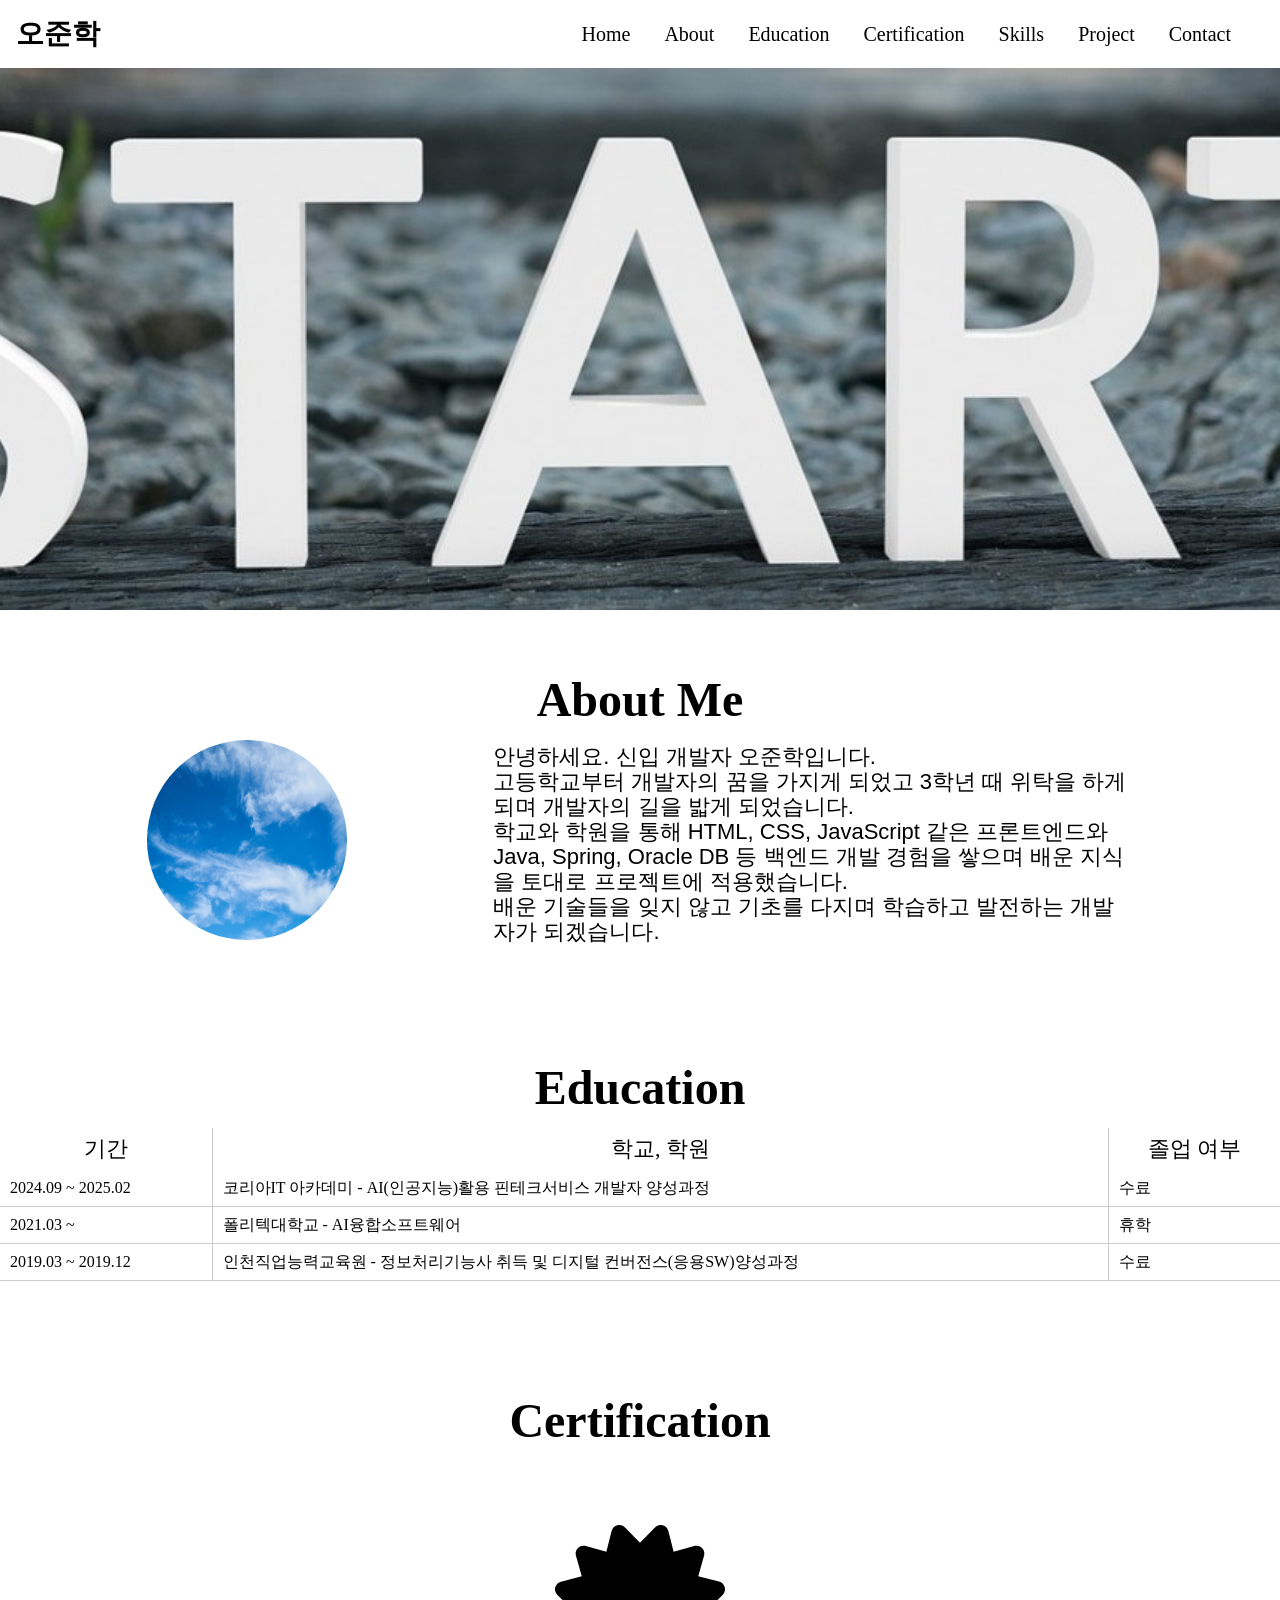
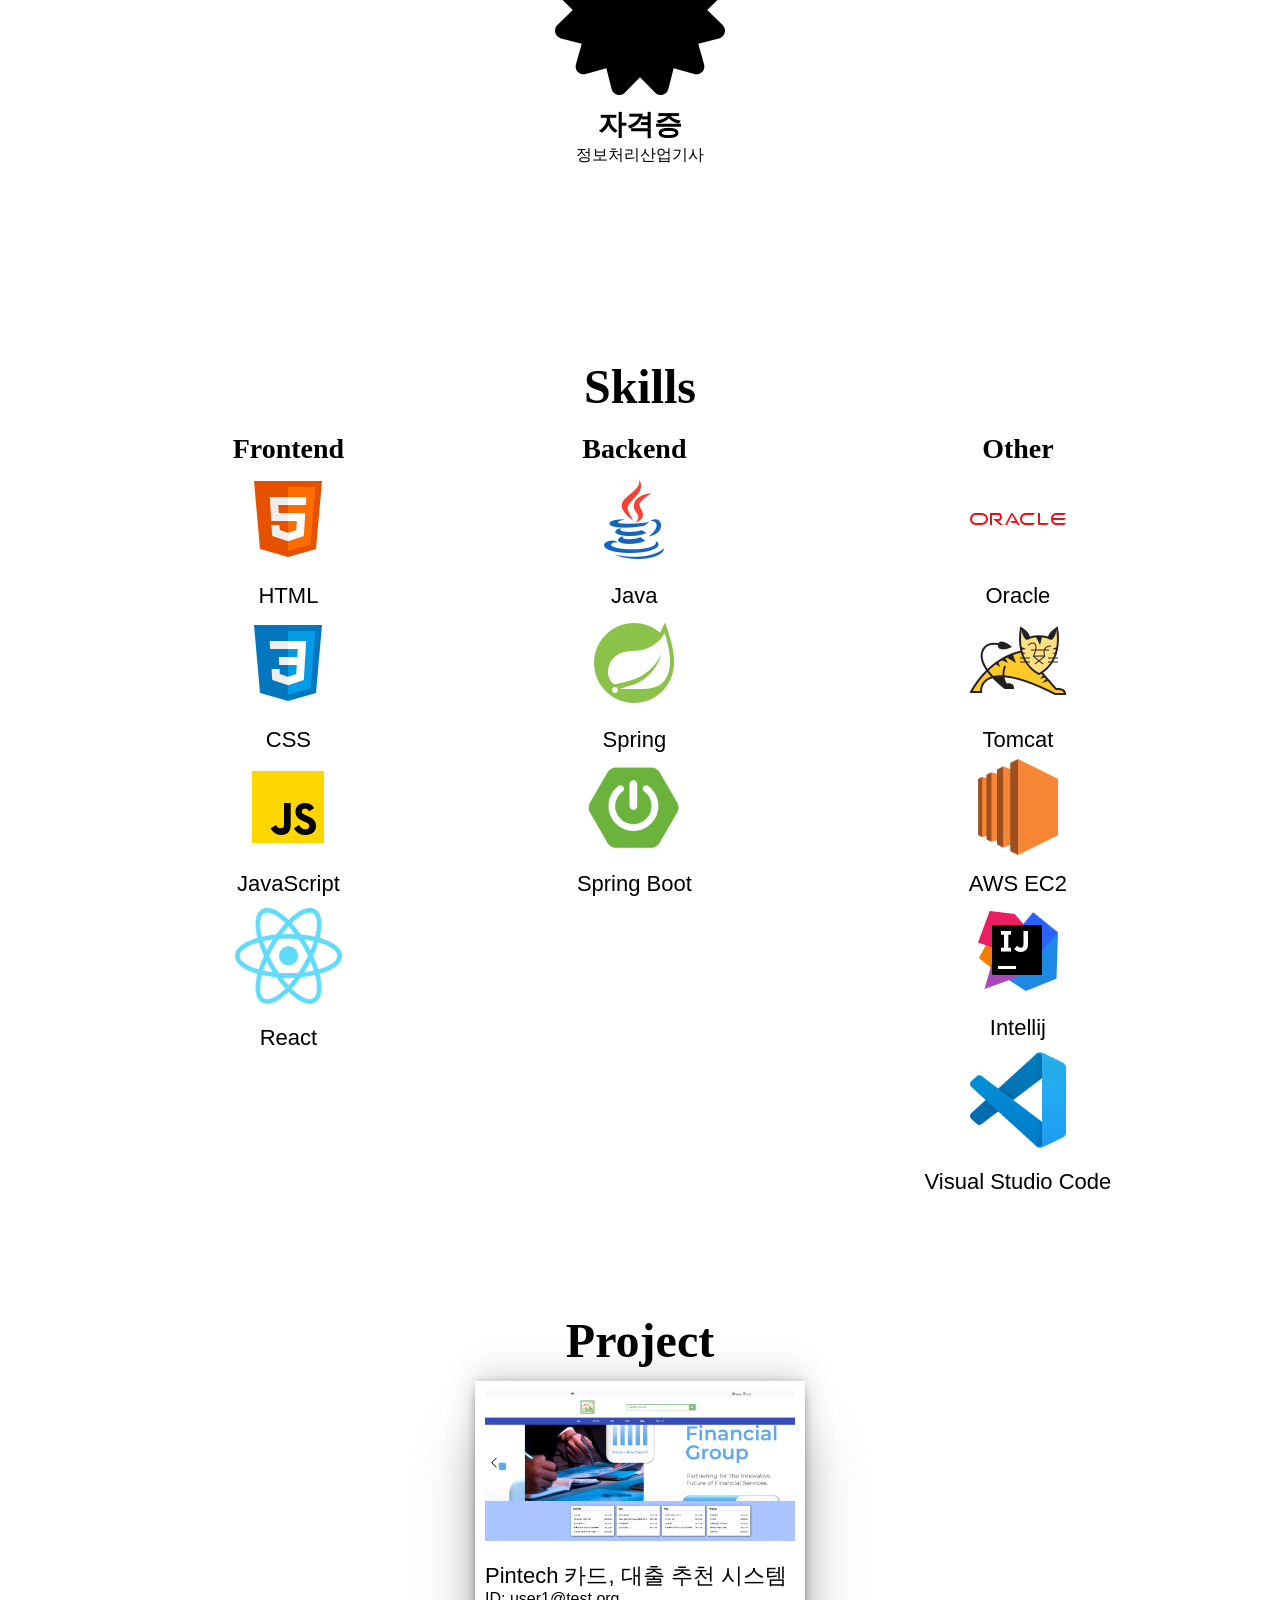
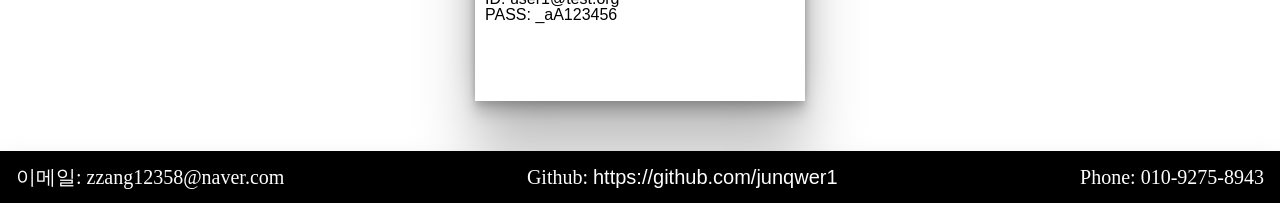
<file: index.html>
<!DOCTYPE html>
<html lang="en">
<head>
    <meta charset="UTF-8">
    <link rel="stylesheet" href="reset.css">
    <link rel="stylesheet" href="style.css">
    <link rel="preconnect" href="https://fonts.googleapis.com">
    <link rel="preconnect" href="https://fonts.gstatic.com" crossorigin>
    <link href="https://fonts.googleapis.com/css2?family=Open+Sans:ital,wght@0,300..800;1,300..800&display=swap" rel="stylesheet">
    <title>My Porfolio</title>
</head>
<body>
    <header>
        <nav class="_header">
            <div class="logo">
                <a href="#">오준학</a>
            </div>
            <div class="right">
                <ul class="navbar_menu">
                    <li class="navbar_menu_item" data-link="#home">
                            Home
                    </li>
                    <li class="navbar_menu_item" data-link="#about">
                        About
                    </li>
                    <li class="navbar_menu_item" data-link="#education">
                        Education
                    </li>
                    <li class="navbar_menu_item" data-link="#certification">
                        Certification
                    </li>
                    <li class="navbar_menu_item" data-link="#skills">
                        Skills
                    </li>
                    <li class="navbar_menu_item" data-link="#project">
                        Project
                    </li>
                    <li class="navbar_menu_item" data-link="#contact">
                        Contact
                    </li>
                </ul>
            </div>
        </nav>
    </header>
    <main>
        <section id="home">
        </section>
        <section id="about" class="section">
            <div class="section-container">
                <section id="about_me" class="card">
                    <h1 class="title">About Me</h1>
                    <div class="about_container">
                        <div class="about_left">
                            <img src="photo/cloud.jpg" alt="" class="about_img">
                        </div>
                        <p class="about_right">
                            안녕하세요. 신입 개발자 오준학입니다.<br>
                            고등학교부터 개발자의 꿈을 가지게 되었고 3학년 때 위탁을 하게되며 개발자의 길을 밟게 되었습니다.<br>
                            학교와 학원을 통해 HTML, CSS, JavaScript 같은 프론트엔드와 Java, Spring, Oracle DB 등 백엔드 개발 경험을 쌓으며 배운 지식을 토대로 프로젝트에 적용했습니다.<br>
                            배운 기술들을 잊지 않고 기초를 다지며 학습하고 발전하는 개발자가 되겠습니다.
                        </p>
                    </div>
                </section>
                <section id="education" class="card">
                    <h1 class="title">Education</h1>
                    <table class="education_table">
                        <thead>
                            <tr>
                                <th>기간</th>
                                <th>학교, 학원</th>
                                <th>졸업 여부</th>
                            </tr>
                        </thead>
                        <tbody>
                            <tr>
                                <td>
                                    2024.09 ~ 2025.02
                                </td>
                                <td>
                                    코리아IT 아카데미 - AI(인공지능)활용 핀테크서비스 개발자 양성과정
                                </td>
                                <td>
                                    수료
                                </td>
                            </tr>
                            <tr>
                                <td>
                                    2021.03 ~ 
                                </td>
                                <td>
                                    폴리텍대학교 - AI융합소프트웨어
                                </td>
                                <td>
                                    휴학
                                </td>
                            </tr>
                            <tr>
                                <td>
                                    2019.03 ~ 2019.12
                                </td>
                                <td>
                                    인천직업능력교육원 - 정보처리기능사 취득 및 디지털 컨버전스(응용SW)양성과정
                                </td>
                                <td>
                                    수료
                                </td>
                            </tr>
                        </tbody>
                    </table>
                </section>
                <section id="certification" class="card">
                    <h1 class="title">Certification</h1>
                    <div class="certification_container">
                        <div class="certication">
                            <div class="certification_icon">
                                <svg xmlns="http://www.w3.org/2000/svg" viewBox="0 0 512 512" ><path d="M211 7.3C205 1 196-1.4 187.6 .8s-14.9 8.9-17.1 17.3L154.7 80.6l-62-17.5c-8.4-2.4-17.4 0-23.5 6.1s-8.5 15.1-6.1 23.5l17.5 62L18.1 170.6c-8.4 2.1-15 8.7-17.3 17.1S1 205 7.3 211l46.2 45L7.3 301C1 307-1.4 316 .8 324.4s8.9 14.9 17.3 17.1l62.5 15.8-17.5 62c-2.4 8.4 0 17.4 6.1 23.5s15.1 8.5 23.5 6.1l62-17.5 15.8 62.5c2.1 8.4 8.7 15 17.1 17.3s17.3-.2 23.4-6.4l45-46.2 45 46.2c6.1 6.2 15 8.7 23.4 6.4s14.9-8.9 17.1-17.3l15.8-62.5 62 17.5c8.4 2.4 17.4 0 23.5-6.1s8.5-15.1 6.1-23.5l-17.5-62 62.5-15.8c8.4-2.1 15-8.7 17.3-17.1s-.2-17.4-6.4-23.4l-46.2-45 46.2-45c6.2-6.1 8.7-15 6.4-23.4s-8.9-14.9-17.3-17.1l-62.5-15.8 17.5-62c2.4-8.4 0-17.4-6.1-23.5s-15.1-8.5-23.5-6.1l-62 17.5L341.4 18.1c-2.1-8.4-8.7-15-17.1-17.3S307 1 301 7.3L256 53.5 211 7.3z"/></svg>
                            </div>
                            <div>
                                <h2 class="certification_title">자격증</h2>
                                <p class="certification_description">정보처리산업기사</p>
                            </div>
                        </div>
                    </div>
                </section>
                <section id="skills" class="card">
                    <h1 class="title">Skills</h1>
                    <div class="skills_container">
                        <div class="front">
                            <h2>Frontend</h2>
                            <div class="language">
                                <div class="language_icon">
                                    <img class="html" src="photo/html.png" alt="">
                                </div>
                                <p>HTML</p>
                            </div>
                            <div class="language">
                                <div class="language_icon">
                                    <img class="css" src="photo/css.png" alt="">
                                </div>
                                <p>CSS</p>
                            </div>
                            <div class="language">
                                <div class="language_icon">
                                    <img class="javascript" src="photo/javascript.png" alt="">
                                </div>
                                <p>JavaScript</p>
                            </div>
                            <div class="language">
                                <div class="language_icon">
                                    <img class="react" src="photo/react.png" alt="">
                                </div>
                                <p>React</p>
                            </div>
                        </div>
                        <div class="back">
                            <h2>Backend</h2>
                            <div class="language">
                                <div class="language_icon">
                                    <img class="java" src="photo/java.png" alt="">
                                </div>
                                <p>Java</p>
                            </div>
                            <div class="language">
                                <div class="language_icon">
                                    <img class="spring" src="photo/spring.png" alt="">
                                </div>
                                <p>Spring</p>
                            </div>
                            <div class="language">
                                <div class="language_icon">
                                    <img class="springboot" src="photo/springboot.png" alt="">
                                </div>
                                <p>Spring Boot</p>
                            </div>
                        </div>
                        <div class="other">
                            <h2>Other</h2>
                            <div class="language">
                                <div class="language_icon">
                                    <img class="oracle" src="photo/oracle.png" alt="">
                                </div>
                                <p>Oracle</p>
                            </div>
                            <div class="language">
                                <div class="language_icon">
                                    <img class="tomcat" src="photo/tomcat.png" alt="">
                                </div>
                                <p>Tomcat</p>
                            </div>
                            <div class="language">
                                <div class="language_icon">
                                    <img class="awsec2" src="photo/awsec2.png" alt="">
                                </div>
                                <p>AWS EC2</p>
                            </div>
                            <div class="language">
                                <div class="language_icon">
                                    <img class="intellij" src="photo/intellij.png" alt="">
                                </div>
                                <p>Intellij</p>
                            </div>
                            <div class="language">
                                <div class="language_icon">
                                    <img class="vscode" src="photo/vscode.png" alt="">
                                </div>
                                <p>Visual Studio Code</p>
                            </div>
                        </div>
                    </div>
                </section>
                <section id="project" class="card">
                    <h1 class="title">Project</h1>
                    <div class="project_container">
                        <div class="project_content">
                            <a href="https://cis-pintech.onedu.blue/">
                                <div class="img_content">
                                </div>
                                <div class="project_description">
                                    <p>
                                        Pintech 카드, 대출 추천 시스템
                                    </p>
                                    ID: user1@test.org<br>
                                    PASS: _aA123456
                                </div>
                            </a>
                        </div>
                    </div>
                </section>
            </div>
        </section>
    </main>
    <footer>
        <div id="contact">
            <div class="email">
                이메일: zzang12358@naver.com
            </div>
            <div class="github">
                Github: <a href="https://github.com/junqwer1">https://github.com/junqwer1</a>
            </div>
            <div class="phone">
                Phone: 010-9275-8943
            </div>
        </div>
    </footer>
    <script src="script.js"></script>
</body>
</html>
</file>
<file: style.css>
:root {
    --font-large: 48px;
    --font-medium: 28px;
    --font-regular: 22px;
    --font-small: 16px;
    --font-micro: 14px;
    --weight-bold: 700;
    --weight-semi-bold: 600;
    --weight-regular: 400;
    --size-border-radius: 4px;
}

.open-sans-600 {
    font-family: "Open Sans-600", sans-serif;
    font-optical-sizing: auto;
    font-weight: 600;
    font-style: normal;
    font-variation-settings:
      "wdth" 100;
}

h1 {
    font-size: var(--font-large);
    font-weight: var(--weight-bold);
    color: var(--color-black);
    margin: 16px 0;
}

h2 {
    font-size: var(--font-medium);
    font-weight: var(--weight-semi-bold);
    color: var(--color-black);
    margin: 8px 0;
}

h3 {
    font-size: var(--font-regular);
    font-weight: var(--weight-regular);
    color: var(--color-black);
    margin: 8px 0;
}

p {
    font-size: var(--font-regular);
    font-weight: var(--weight-regular);
    color: var(--color-black);
    margin: 4px 0;
    font-family: 'Jua', sans-serif;
}

a{
    text-decoration: none;
    color: black;
    font-family: 'Jua', sans-serif;
}

/* header S */
header{
    position: fixed;
    width: 100%;
    background-color: white;
    box-shadow: rgba(0, 0, 0, 0.1) 0px 10px 15px -3px, rgba(0, 0, 0, 0.05) 0px 4px 6px -2px;
}

._header {
    display: flex;
    justify-content: space-between;
    max-width: 1400px;
    padding: 16px;
    margin: 0 auto;
    align-items: center;
    font-size: 20px;
    box-shadow: rgba(149, 157, 165, 0.2) 0px 8px 24px;
}

.logo {
    font-size: var(--font-medium);
    font-weight: var(--weight-semi-bold);
}

.logo > a{
    text-decoration: none;
    color: black;
}

.left > p {
    font-family: "Open Sans-600";
}

.navbar_menu {
    display: flex;
    margin: 0 16px;
}

.navbar_menu_item {
    padding: 8px 12px;
    font-family: "Open Sans-600";
    cursor: pointer;
    border-radius: 4px;
    margin: 0 5px;
    transition: all 0.5s;
}

.navbar_menu_item:hover {
    background-color: black;
    color: white;
}

.certification_icon:hover, .language_icon:hover{
    transform: rotate(-30deg) scale(1.1);
    transition: all 300ms ease;
}

/* header E */

.section {
    max-width: 1400px;
    margin: 0 auto;
}

.title {
    text-align: center;
}

/* home S */
#home {
    background: url("photo/start.jpg") center/cover no-repeat;
    padding: 40px;
    padding-top: 120px;
    text-align: center;
    height: 450px;
}

.home_title, .home_descrption{
    font-family: "Open Sans-600";
}

/* home E */

/* about S */
.card {
    padding: 50px 0;
}

.about_container{
    display: flex;
    flex-direction: row;
    justify-content: space-evenly;
}

.about_img {
    width: 200px;
    height: 200px;
    border-radius: 50%;
}

.about_right {
    width: 50%;
    line-height: 25px;
}
/* about E */

/* education S */
.education_table {
    border-spacing: 0;
    width: 100%;
}

.education_table thead th {
    padding: 10px;
    font-size: var(--font-regular);
}

.education_table thead th + th {
    border-left: 1px solid #ccc;
}

.education_table tbody td {
    border-bottom: 1px solid #ccc;
    padding: 10px;
}

.education_table tbody td + td {
    border-left: 1px solid #ccc;
}
/* education E */

/* certification S */
.certication {
    text-align: center;
}

.certification_container{
    display: flex;
    justify-content: space-evenly;
    margin: 80px 0;
}

.certification_icon {
    margin: auto;
    margin-bottom: 16px;
    width: 170px;
    height: 170px;
    font-size: 70px;
    line-height: 170px;
    color: cornflowerblue;
    border-radius: 50%;
    border: 1px solid var(--color-blue);
}

.certification_description {
    font-size: var(--font-small);
}


/* certification E */

/* skills S */
.front > h2, .back > h2, .other > h2 {
    text-align: center;
}

.skills_container{
    display: flex;
    justify-content: space-evenly;
    width: 105%;
}

.language {
    line-height: 30px;
    text-align: center;
}

.react, .vscode {
    padding: 5px 0;
}

.react, .springboot, .awsec2, .vscode {
    height: 96px;
}

/* skills E */

/* project S */
.project_container {
    display: flex;
    justify-content: space-evenly;
}

.project_content{
    width: 310px;
    height: 300px;
    box-shadow: rgba(0, 0, 0, 0.25) 0px 54px 55px, rgba(0, 0, 0, 0.12) 0px -12px 30px, rgba(0, 0, 0, 0.12) 0px 4px 6px, rgba(0, 0, 0, 0.17) 0px 12px 13px, rgba(0, 0, 0, 0.09) 0px -3px 5px;
    padding: 10px;
}

.project_content > a {
    display: flex;
    flex-direction: column;
    gap: 20px;
}

.img_content{
    width: 100%;
    height: 150px;
    background-image: url(photo/project.PNG);
    background-size: cover;
}
/* project E */

/* footer S */
footer{
    width: 100%;
    background-color: black;
}

#contact {
    display: flex;
    justify-content: space-between;
    max-width: 1400px;
    padding: 16px;
    margin: 0 auto;
    align-items: center;
    font-size: 20px;
    box-shadow: rgba(149, 157, 165, 0.2) 0px 8px 24px;
    color: white;
}

.github > a {
    color: white;
}
/* footer E */
</file>
